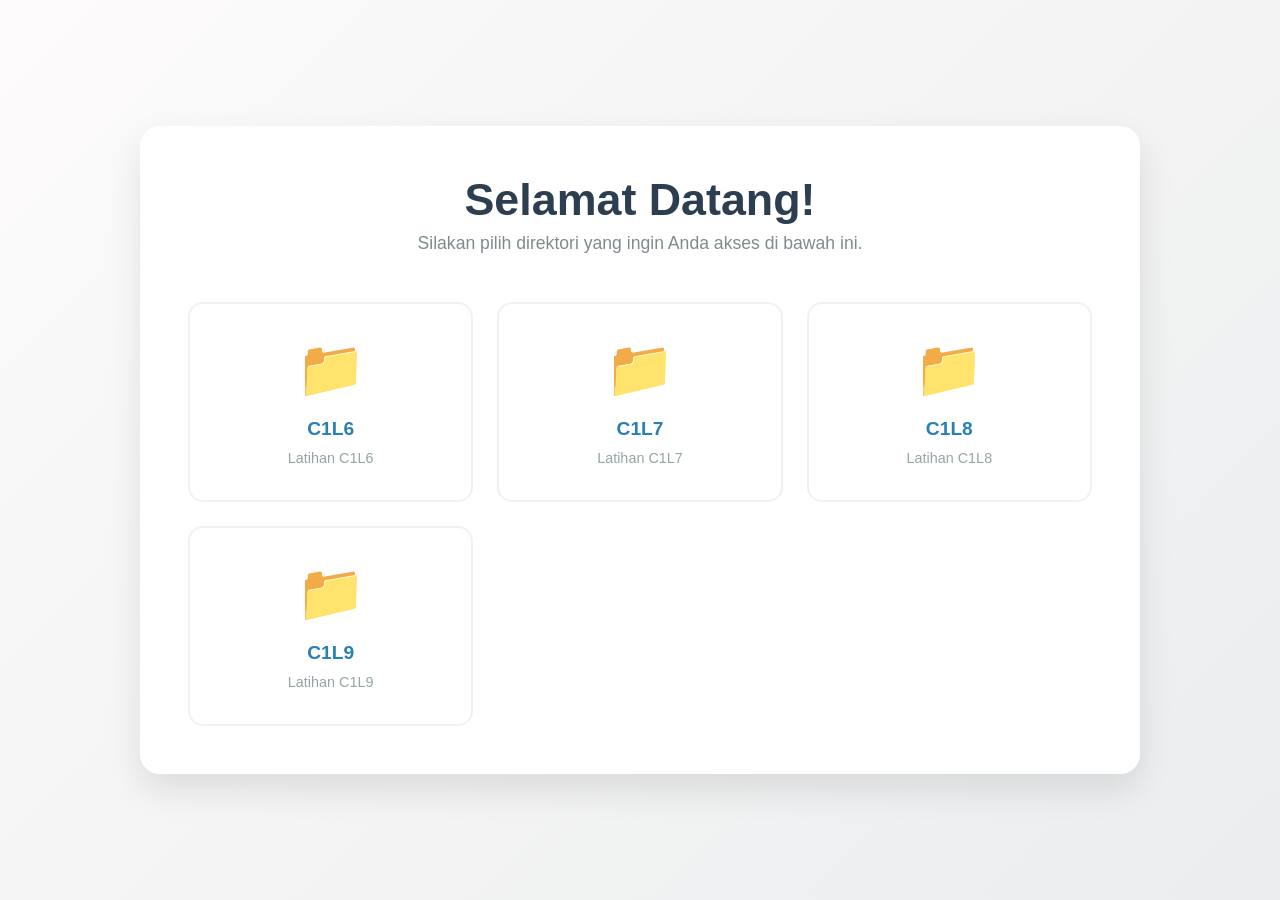
<file: index.html>
<!DOCTYPE html>
<html lang="id">
<head>
    <meta charset="UTF-8">
    <meta name="viewport" content="width=device-width, initial-scale=1.0">
    <title>KPC - Kevin Arlo</title>

    <link rel="stylesheet" href="css/style.css">
</head>
<body>

    <div class="container">
        <!-- Bagian Judul -->
        <header class="hero-section">
            <h1>Selamat Datang!</h1>
            <p>Silakan pilih direktori yang ingin Anda akses di bawah ini.</p>
        </header>

        <!-- Daftar Folder -->
        <main class="folder-grid">
            
            <!-- Folder 1 -->
            <a href="C1L6/index.html" target="_blank" class="folder-card">
                <div class="folder-icon">📁</div>
                <div class="folder-title">C1L6</div>
                <div class="folder-desc">Latihan C1L6</div>
            </a>

            <!-- Folder 2 -->
            <a href="C1L7/index.html" target="_blank" class="folder-card">
                <div class="folder-icon">📁</div>
                <div class="folder-title">C1L7</div>
                <div class="folder-desc">Latihan C1L7</div>
            </a>

            <!-- Folder 3 -->
            <a href="C1L8/index.html" target="_blank" class="folder-card">
                <div class="folder-icon">📁</div>
                <div class="folder-title">C1L8</div>
                <div class="folder-desc">Latihan C1L8</div>
            </a>

            <!-- Folder 4 -->
            <a href="C1L9/index.html" target="_blank" class="folder-card">
                <div class="folder-icon">📁</div>
                <div class="folder-title">C1L9</div>
                <div class="folder-desc">Latihan C1L9</div>
            </a>

        </main>
    </div>

</body>
</html>
</file>
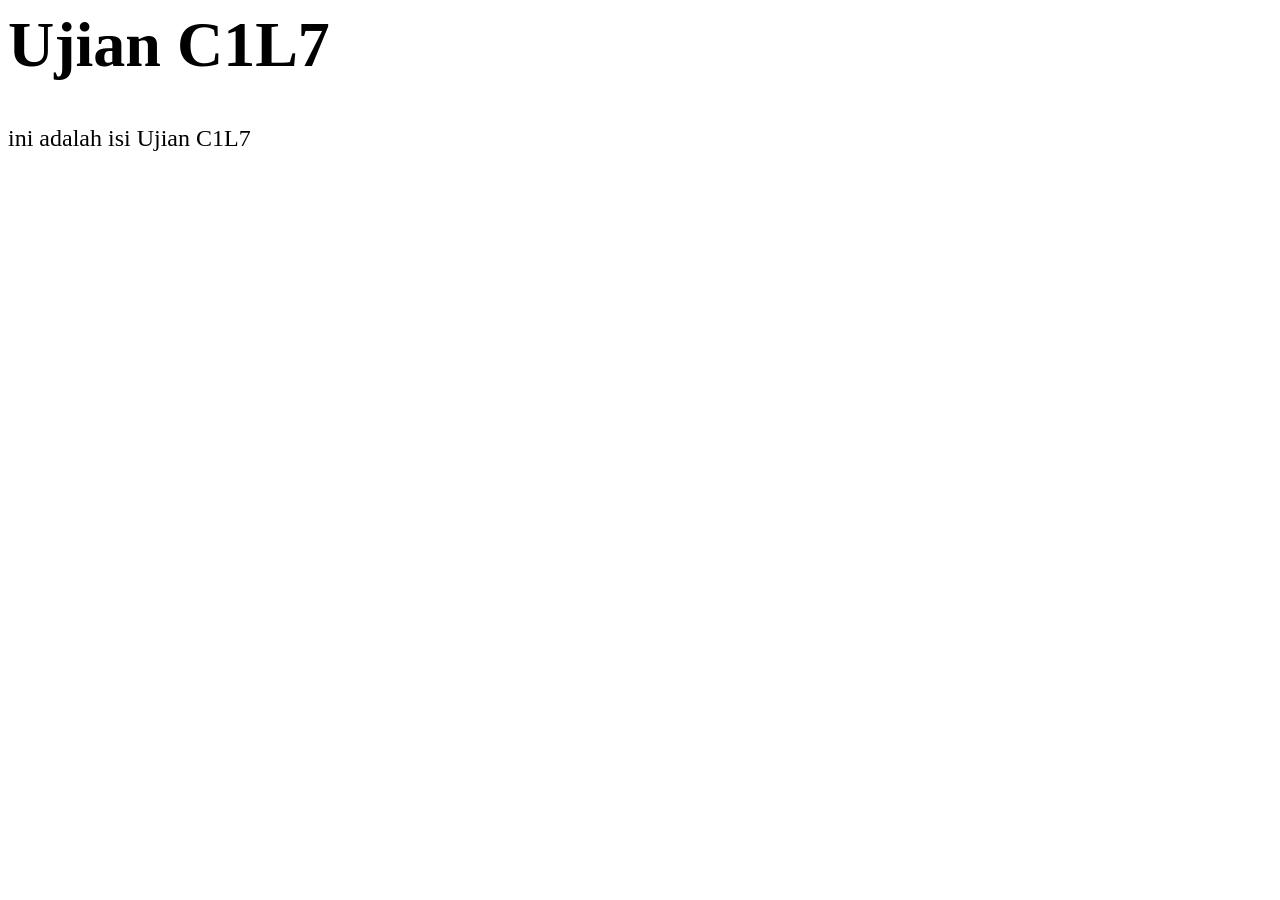
<file: C1L7/index.html>
<html>
	<head>
		<title>Ujian C1L7</title>
		<link rel="stylesheet" type="text/css" href="css/UjianC1L7.css">
	</head>
	<body>
		<h1 class="kelas1 kelas2">Ujian C1L7</h1>
    	<p class="kelas3 kelas4">ini adalah isi Ujian C1L7</p>
	</body>
</html>
</file>
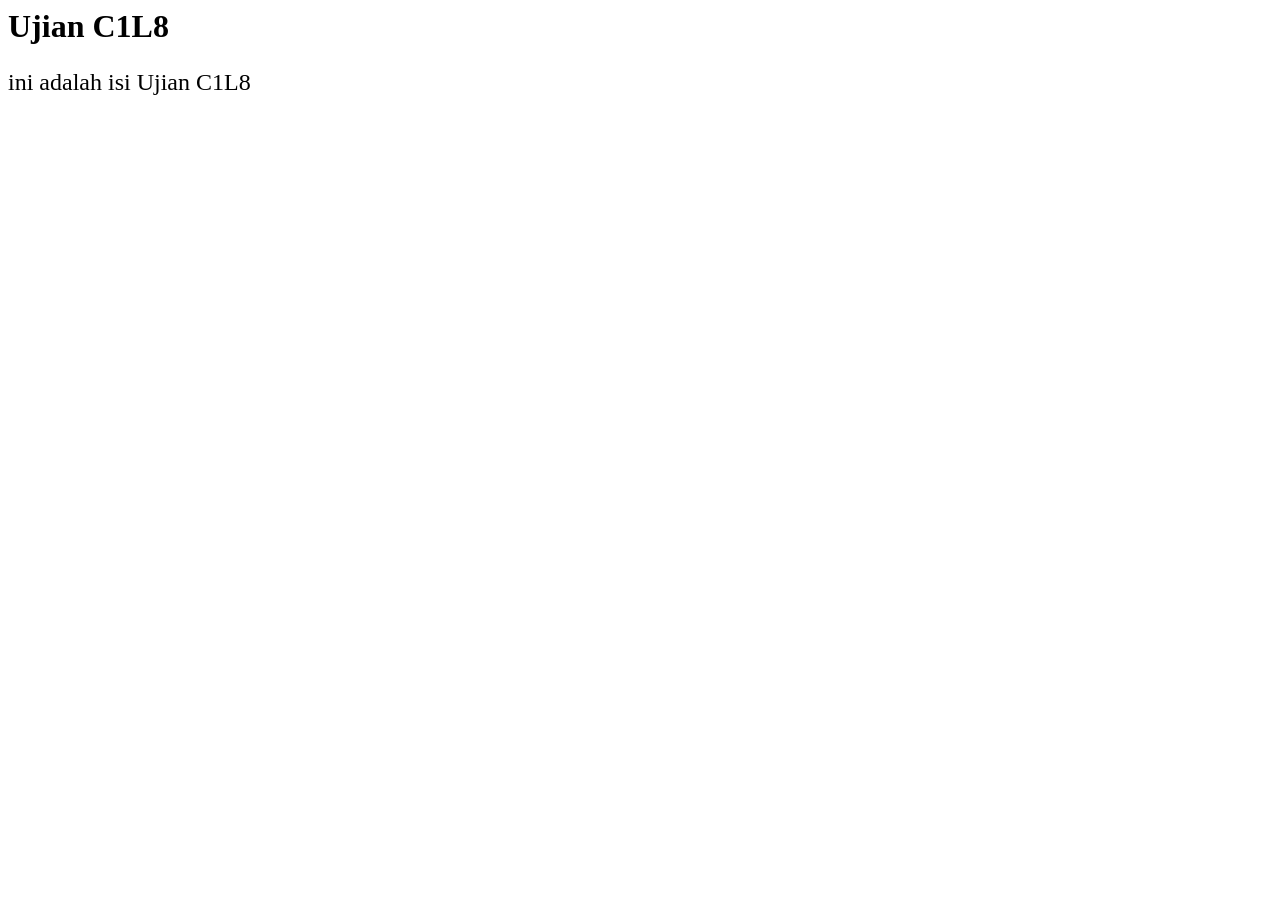
<file: C1L8/index.html>
<html>
	<head>
		<title>Ujian C1L8</title>
		<link rel="stylesheet" type="text/css" href="css/UjianC1L8.css">
	</head>
	<body>
		<h1 class="kelas1 kelas2">Ujian C1L8</h1>
    		<p class="kelas3 kelas4">ini adalah isi Ujian C1L8</p>
	</body>
</html>
</file>
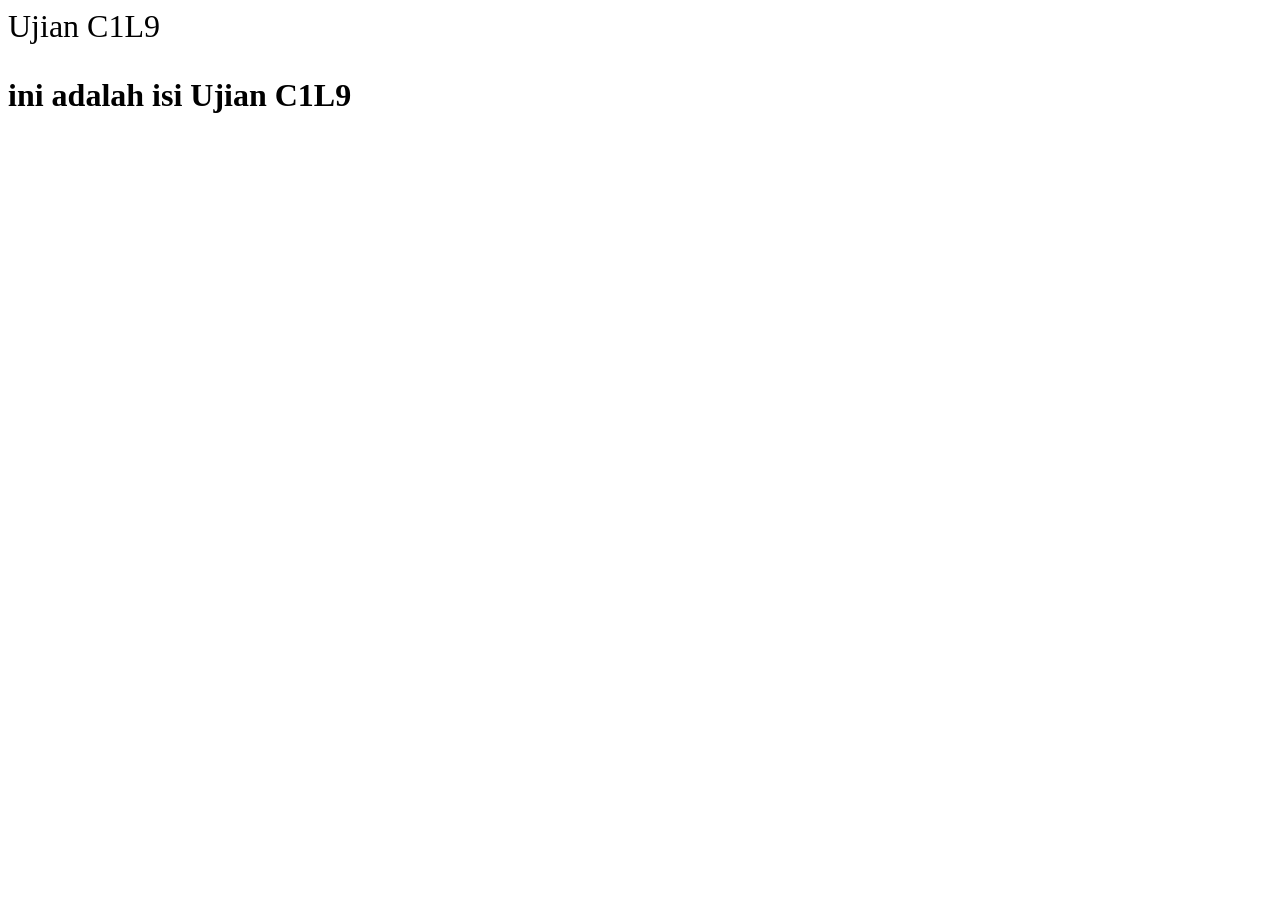
<file: C1L9/index.html>
<html>
	<head>
		<title>Ujian C1L8</title>
		<link rel="stylesheet" type="text/css" href="css/UjianC1L9.css">
	</head>
	<body>
		<h1 class="kelas1 kelas2 kelas3">Ujian C1L9</h1>
    		<p class="kelas2 kelas4">ini adalah isi Ujian C1L9</p>
	</body>
</html>
</file>
<file: css/style.css>
/* style.css */

/* Mengatur ulang margin dan padding bawaan browser */
* {
    margin: 0;
    padding: 0;
    box-sizing: border-box;
    font-family: 'Segoe UI', Tahoma, Geneva, Verdana, sans-serif;
}

/* Latar belakang dengan gradient yang halus */
body {
    background: linear-gradient(135deg, #fdfbfb 0%, #ebedee 100%);
    min-height: 100vh;
    display: flex;
    justify-content: center;
    align-items: center;
    padding: 2rem;
    color: #333;
}

/* Container utama */
.container {
    background: rgba(255, 255, 255, 0.95);
    max-width: 1000px;
    width: 100%;
    border-radius: 20px;
    padding: 3rem;
    box-shadow: 0 15px 35px rgba(0, 0, 0, 0.1);
    backdrop-filter: blur(10px);
}

/* Bagian Header (Selamat Datang) */
.hero-section {
    text-align: center;
    margin-bottom: 3rem;
}

.hero-section h1 {
    font-size: 2.8rem;
    color: #2c3e50;
    margin-bottom: 0.5rem;
    font-weight: 800;
}

.hero-section p {
    font-size: 1.1rem;
    color: #7f8c8d;
}

/* Grid untuk list folder (Responsif) */
.folder-grid {
    display: grid;
    grid-template-columns: repeat(auto-fit, minmax(250px, 1fr));
    gap: 1.5rem;
}

/* Desain Card Folder */
.folder-card {
    background: #ffffff;
    border: 2px solid #edf2f7;
    border-radius: 15px;
    padding: 2rem 1.5rem;
    text-align: center;
    text-decoration: none;
    color: inherit;
    transition: all 0.3s cubic-bezier(0.25, 0.8, 0.25, 1);
    display: flex;
    flex-direction: column;
    align-items: center;
    justify-content: center;
    position: relative;
    overflow: hidden;
}

/* Efek Interaktif (Hover) pada Card */
.folder-card:hover {
    transform: translateY(-8px);
    border-color: #3498db;
    box-shadow: 0 15px 25px rgba(52, 152, 219, 0.15);
}

/* Ikon Folder */
.folder-icon {
    font-size: 3.5rem;
    margin-bottom: 1rem;
    transition: transform 0.3s ease;
}

/* Animasi Ikon saat di-hover */
.folder-card:hover .folder-icon {
    transform: scale(1.15) rotate(-5deg);
}

/* Teks Judul Folder */
.folder-title {
    font-size: 1.2rem;
    font-weight: 600;
    color: #2980b9;
    margin-bottom: 0.5rem;
}

/* Deskripsi Folder */
.folder-desc {
    font-size: 0.9rem;
    color: #95a5a6;
    line-height: 1.4;
}

/* Responsivitas untuk layar kecil (HP) */
@media (max-width: 600px) {
    .container {
        padding: 2rem 1.5rem;
    }
    .hero-section h1 {
        font-size: 2.2rem;
    }
    .hero-section p {
        font-size: 1rem;
    }
}
</file>
<file: C1L7/css/UjianC1L7.css>
h1.kelas1 {
    font-family: Monotype Corsiva;
}

h1.kelas2 {
    font-size: 4em;
}

p.kelas3 {
    font-family: Tahoma;
}

p.kelas4 {
    font-size: 1.5em;
}
</file>
<file: C1L8/css/UjianC1L8.css>
.kelas1 {
    font-family: Monotype Corsiva;
}

.kelas2 {
    font-size: 2em;
}

p.kelas3 {
    font-family: Tahoma;
}

p.kelas4 {
    font-size: 1.5em;
}
</file>
<file: C1L9/css/UjianC1L9.css>
.kelas1 {
    font-family: Monotype Corsiva;
}

.kelas2 {
    font-size: 2em;
}

.kelas3 {
    font-weight: 100;
}

.kelas4 {
    font-weight: 900;
}
</file>
